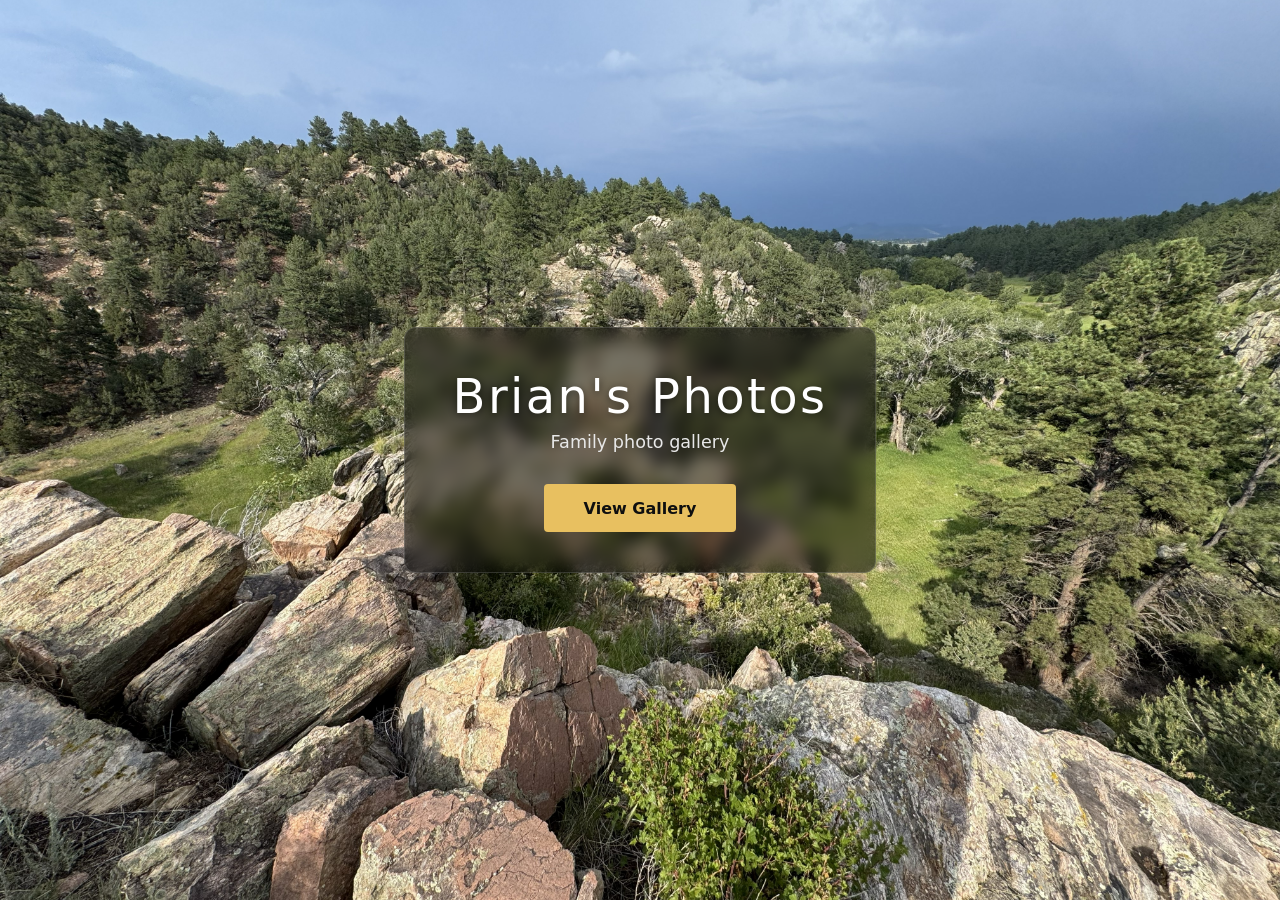
<file: index.html>
<!DOCTYPE html>
<html lang="en">
<head>
  <meta charset="UTF-8">
  <meta name="viewport" content="width=device-width, initial-scale=1.0">
  <title>Brian's Photo Gallery</title>
  <style>
    * { margin: 0; padding: 0; box-sizing: border-box; }
    body {
      background: url('/family%20photos%20cover.jpg') center/cover no-repeat fixed;
      color: #f0f0f0;
      font-family: 'Segoe UI', system-ui, sans-serif;
      min-height: 100vh;
      display: flex;
      align-items: center;
      justify-content: center;
    }
    /* Frosted card behind text only — photo stays crisp and full brightness */
    .splash {
      text-align: center;
      padding: 2.5rem 3rem;
      background: rgba(0, 0, 0, 0.50);
      border-radius: 12px;
      backdrop-filter: blur(8px);
      -webkit-backdrop-filter: blur(8px);
      border: 1px solid rgba(255,255,255,0.15);
    }
    h1 {
      font-size: 3rem;
      font-weight: 300;
      letter-spacing: 0.05em;
      margin-bottom: 0.5rem;
      color: #ffffff;
      text-shadow: 0 2px 8px rgba(0,0,0,0.6);
    }
    p {
      color: #e8e8e8;
      margin-bottom: 2rem;
      font-size: 1.1rem;
    }
    a {
      display: inline-block;
      padding: 0.9rem 2.5rem;
      background: #e8c060;
      color: #0f0f0f;
      text-decoration: none;
      border-radius: 4px;
      font-weight: 600;
      font-size: 1rem;
      transition: background 0.2s;
    }
    a:hover { background: #f5d47a; }
  </style>
</head>
<body>
  <div class="splash">
    <h1>Brian's Photos</h1>
    <p>Family photo gallery</p>
    <a href="/photos/">View Gallery</a>
  </div>
</body>
</html>
</file>
